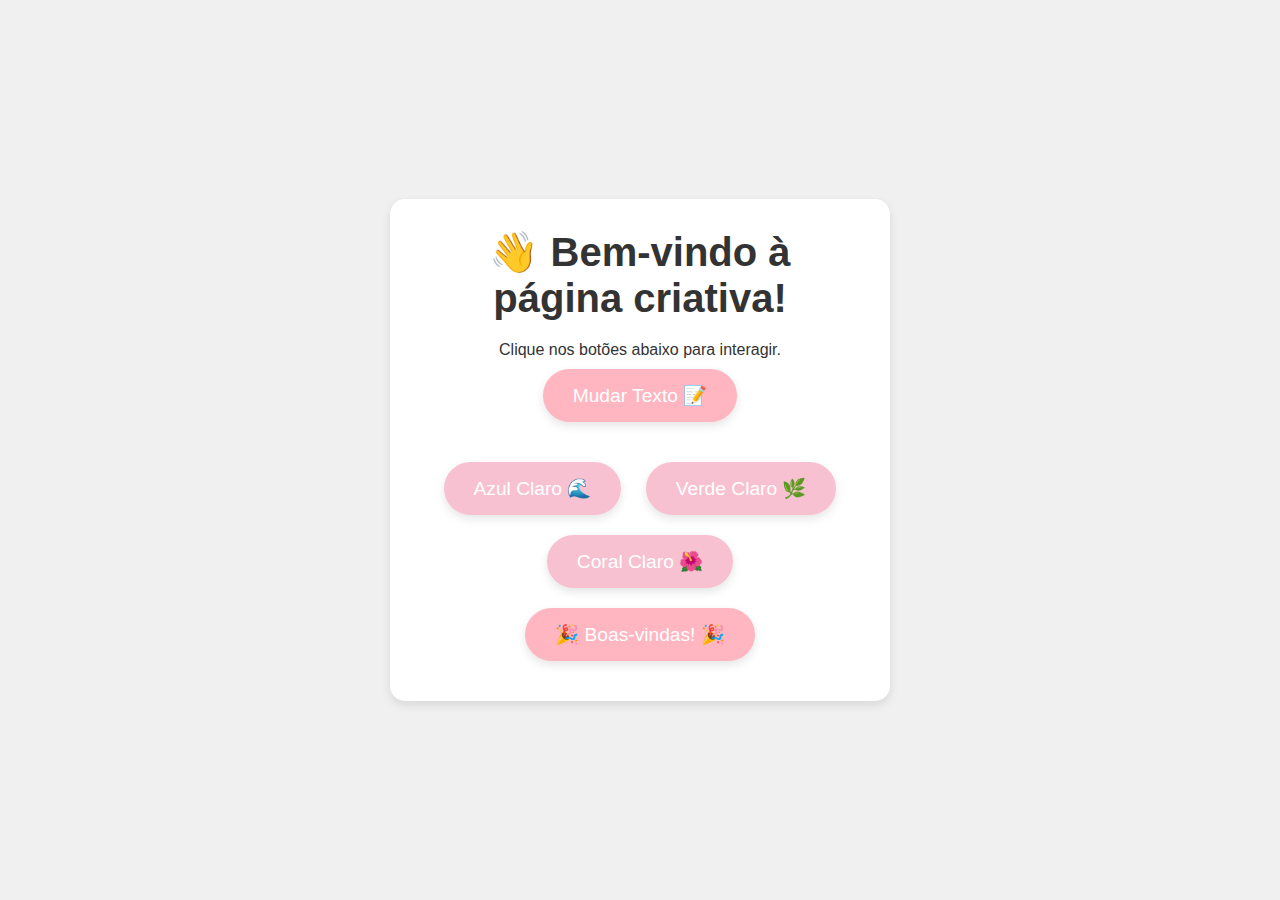
<file: javascript/index.html>
<!DOCTYPE html>
<html lang="pt-br">
<head>
    <meta charset="UTF-8">
    <meta name="viewport" content="width=device-width, initial-scale=1.0">
    <title>Página Criativa</title>
    <link rel="stylesheet" href="style.css">
    <script src="script.js" defer></script>
</head>
<body>
    <div class="container">
        <h1 id="welcome-text">👋 Bem-vindo à página criativa!</h1>
        <p>Clique nos botões abaixo para interagir.</p>

        <!-- Botão que muda o texto -->
        <button class="btn" onclick="changeText()">Mudar Texto 📝</button>

        <!-- Botões que mudam a cor de fundo -->
        <div class="color-buttons">
            <button class="btn" onclick="changeBackgroundColor('lightblue')">Azul Claro 🌊</button>
            <button class="btn" onclick="changeBackgroundColor('lightgreen')">Verde Claro 🌿</button>
            <button class="btn" onclick="changeBackgroundColor('lightcoral')">Coral Claro 🌺</button>
        </div>

        <!-- Função de boas-vindas -->
        <button class="btn" onclick="showWelcomeMessage()">🎉 Boas-vindas! 🎉</button>
    </div>
</body>
</html>
</file>
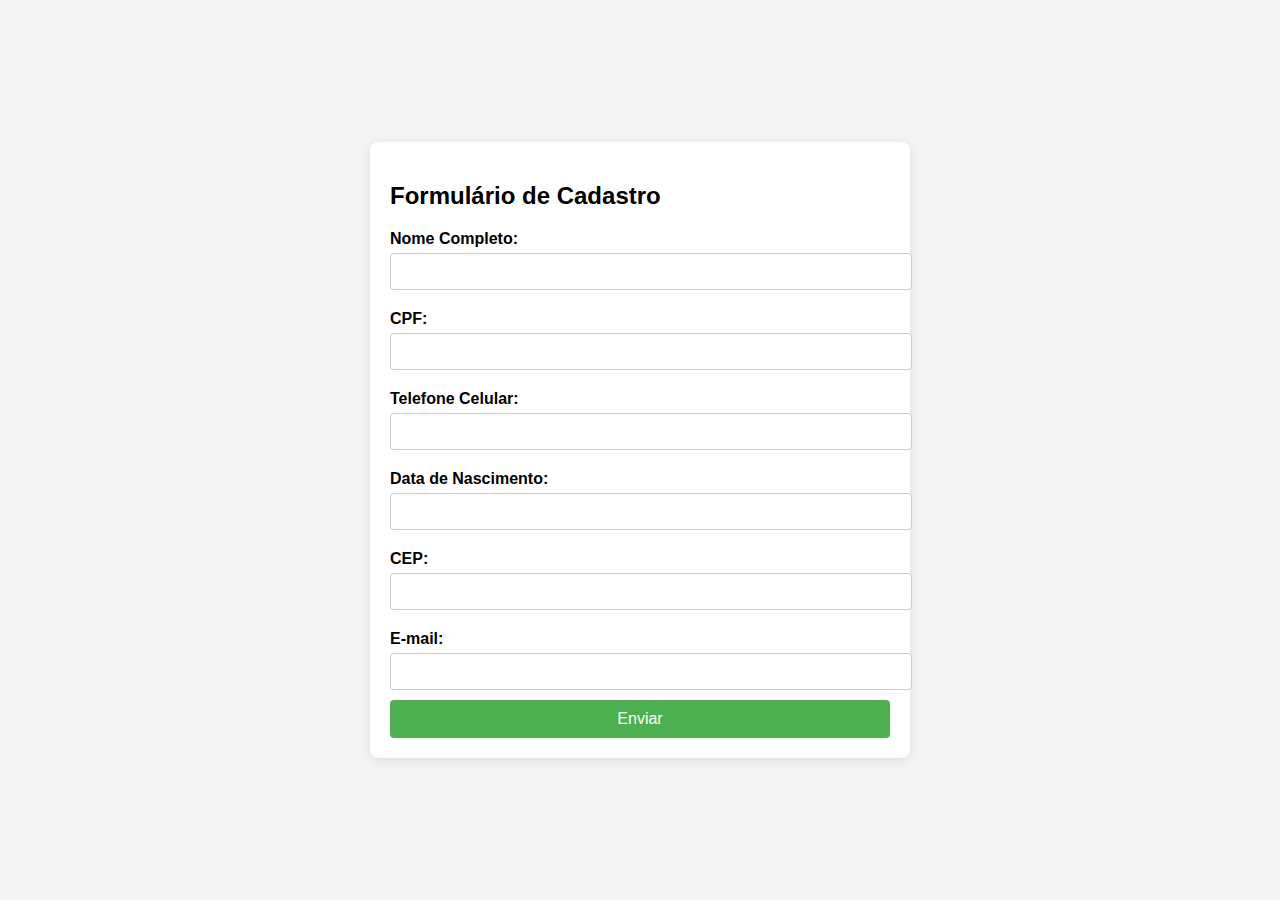
<file: mascara/index.html>
<!DOCTYPE html>
<html lang="pt-br">
<head>
    <meta charset="UTF-8">
    <meta name="viewport" content="width=device-width, initial-scale=1.0">
    <title>Formulário com Máscaras e Validações</title>
    <link rel="stylesheet" href="style.css">
    <script src="script.js" defer></script>
</head>
<body>
    <div class="form-container">
        <h2>Formulário de Cadastro</h2>
        <form id="form" onsubmit="return validateForm(event)">
            
            <label for="nome">Nome Completo:</label>
            <input type="text" id="nome" name="nome" required>
            <div class="error-message" id="error-nome"></div>

            
            <label for="cpf">CPF:</label>
            <input type="text" id="cpf" name="cpf" required oninput="applyMask('cpf')">
            <div class="error-message" id="error-cpf"></div>

            
            <label for="telefone">Telefone Celular:</label>
            <input type="text" id="telefone" name="telefone" required oninput="applyMask('telefone')">
            <div class="error-message" id="error-telefone"></div>

            
            <label for="data-nascimento">Data de Nascimento:</label>
            <input type="text" id="data-nascimento" name="data-nascimento" required oninput="applyMask('data-nascimento')">
            <div class="error-message" id="error-data-nascimento"></div>

            
            <label for="cep">CEP:</label>
            <input type="text" id="cep" name="cep" required oninput="applyMask('cep')">
            <div class="error-message" id="error-cep"></div>

            
            <label for="email">E-mail:</label>
            <input type="email" id="email" name="email" required>
            <div class="error-message" id="error-email"></div>

            
            <button type="submit">Enviar</button>
        </form>
    </div>
</body>
</html>
</file>
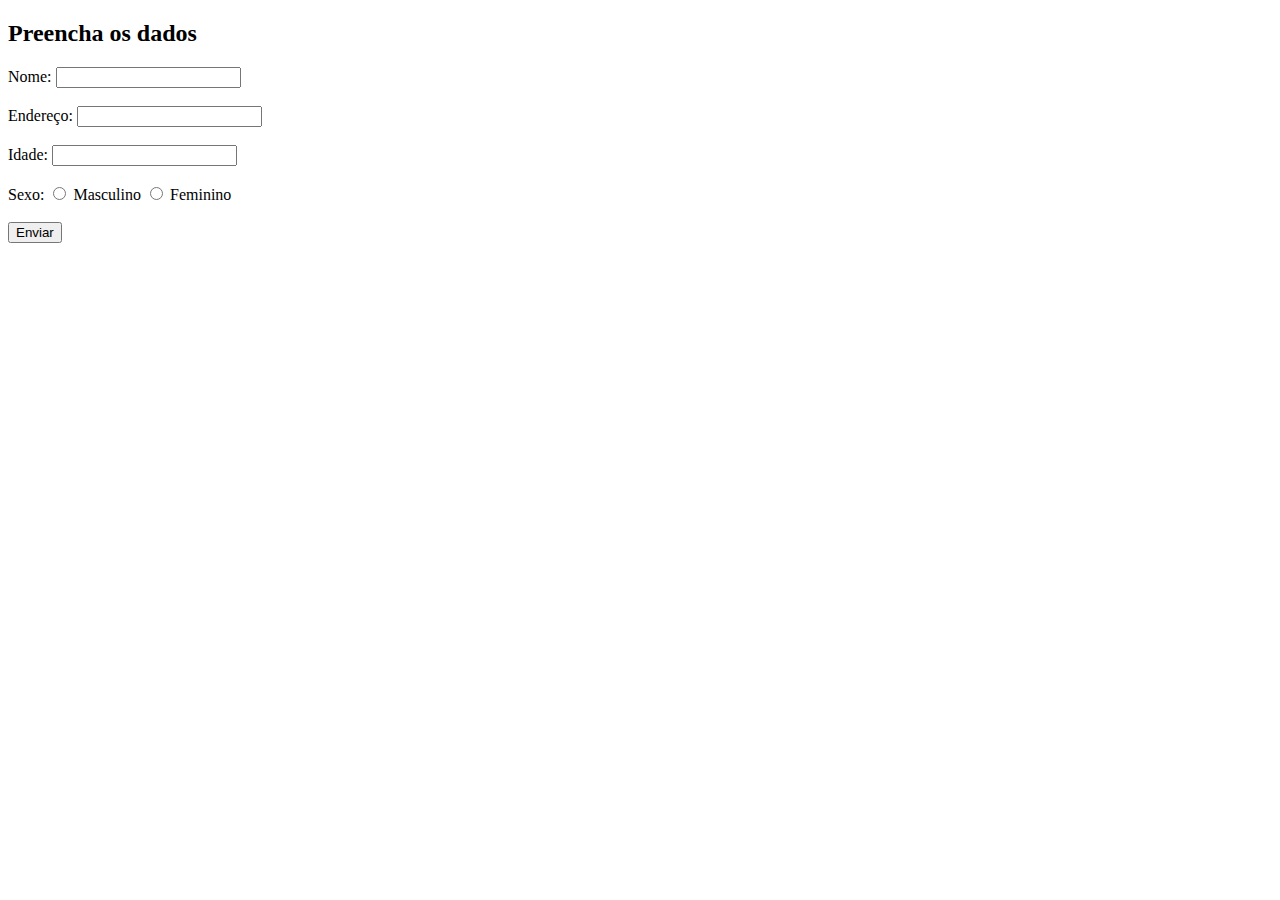
<file: formulario.html>
<!DOCTYPE html>
<html lang="pt-BR">
<head>
  <meta charset="UTF-8">
  <title>Formulário</title>
</head>
<body>
  <h2>Preencha os dados</h2>
  <form action="processa.php" method="POST">
    <label for="nome">Nome:</label>
    <input type="text" name="nome" required><br><br>

    <label for="endereco">Endereço:</label>
    <input type="text" name="endereco" required><br><br>

    <label for="idade">Idade:</label>
    <input type="number" name="idade" required><br><br>

    <label>Sexo:</label>
    <input type="radio" name="sexo" value="Masculino" required> Masculino
    <input type="radio" name="sexo" value="Feminino" required> Feminino<br><br>

    <input type="submit" value="Enviar">
  </form>
</body>
</html>
</file>
<file: mascara/style.css>
body {
    font-family: Arial, sans-serif;
    background-color: #f4f4f4;
    display: flex;
    justify-content: center;
    align-items: center;
    height: 100vh;
    margin: 0;
}


.form-container {
    background-color: white;
    padding: 20px;
    border-radius: 8px;
    box-shadow: 0 2px 10px rgba(0, 0, 0, 0.1);
    width: 100%;
    max-width: 500px;
}


label {
    display: block;
    margin: 10px 0 5px;
    font-weight: bold;
}


input {
    width: 100%;
    padding: 10px;
    margin-bottom: 10px;
    border: 1px solid #ccc;
    border-radius: 4px;
}


.error-message {
    color: red;
    font-size: 0.875rem;
    display: none;
}


button {
    background-color: #4CAF50;
    color: white;
    padding: 10px 20px;
    border: none;
    border-radius: 4px;
    cursor: pointer;
    font-size: 1rem;
    width: 100%;
}

button:hover {
    background-color: #45a049;
}
</file>
<file: javascript/style.css>
/* Resetando margens e padding */
* {
    margin: 0;
    padding: 0;
    box-sizing: border-box;
}

/* Definindo o estilo geral da página */
body {
    font-family: 'Arial', sans-serif;
    background-color: #f0f0f0;
    display: flex;
    justify-content: center;
    align-items: center;
    height: 100vh;
    color: #333;
    text-align: center;
    transition: background-color 0.3s ease;
}

/* Container para centralizar o conteúdo */
.container {
    background-color: white;
    padding: 30px;
    border-radius: 15px;
    box-shadow: 0 4px 10px rgba(0, 0, 0, 0.1);
    width: 80%;
    max-width: 500px;
}

h1 {
    font-size: 2.5rem;
    margin-bottom: 20px;
    color: #333;
    font-family: 'Comic Sans MS', cursive, sans-serif;
}

/* Estilo dos botões */
.btn {
    background-color: #ffb6c1;
    color: #fff;
    padding: 15px 30px;
    margin: 10px;
    border: none;
    border-radius: 50px;
    font-size: 1.2rem;
    cursor: pointer;
    box-shadow: 0 4px 10px rgba(0, 0, 0, 0.1);
    transition: all 0.3s ease;
}

.btn:hover {
    background-color: #ff7b8a;
    transform: translateY(-3px);
}

/* Estilo dos botões de cores de fundo */
.color-buttons button {
    background-color: #f8c1d1;
}

/* Estilo do container de botões de cores */
.color-buttons {
    margin-top: 20px;
}
</file>
